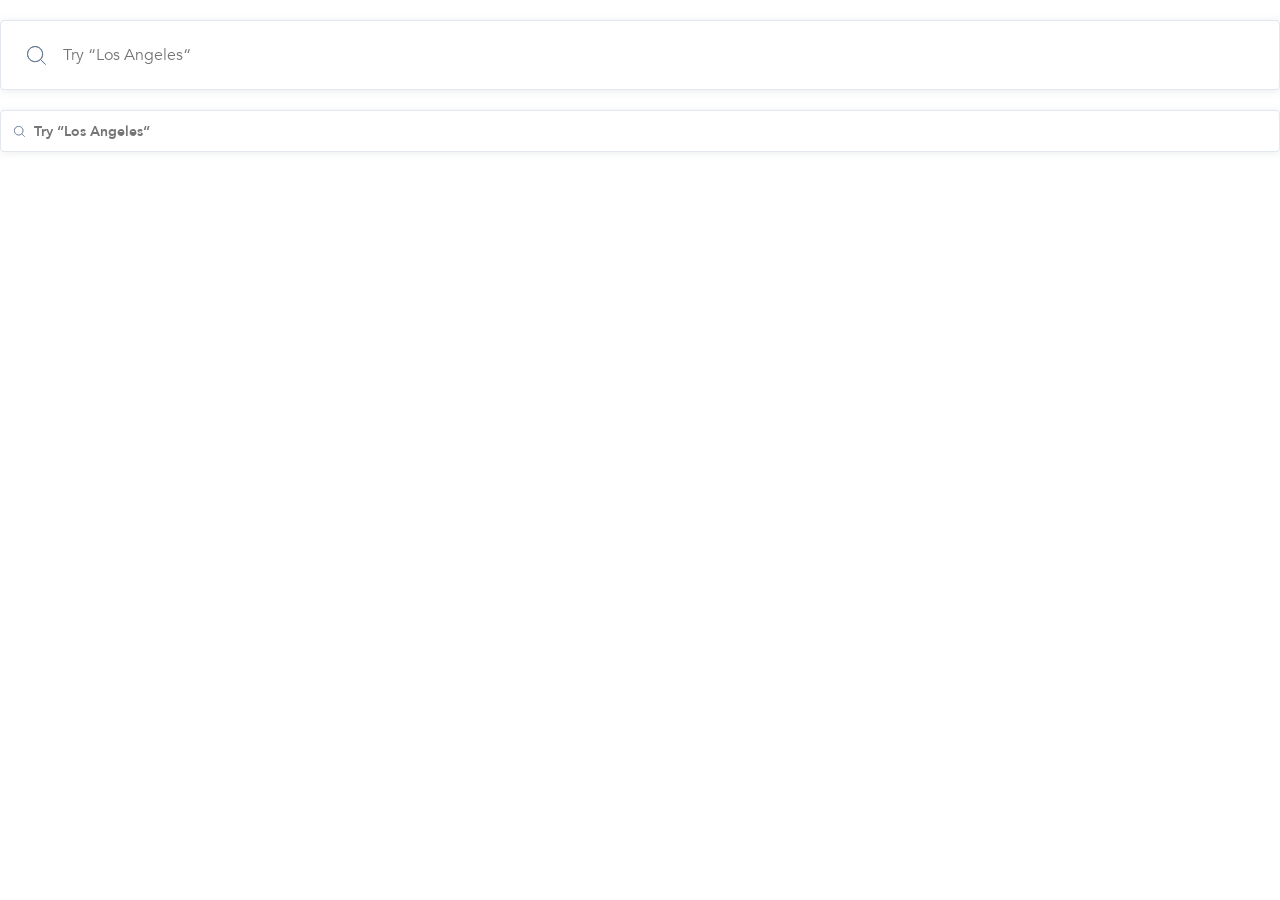
<file: index.html>
<!doctype html><html lang="en"><head><meta charset="utf-8"><meta name="viewport" content="width=device-width, user-scalable=no, initial-scale=1.0, maximum-scale=1.0, minimum-scale=1.0"><meta http-equiv="X-UA-Compatible" content="ie=edge"><title>Document</title><link rel="stylesheet" href="index.0d03fcd1.css"></head><body> <section class="bar"> <form class="bar__search" action="#" data-qa="big"> <input class="bar__input bar__input--large" type="text" data-qa="keypress" placeholder="Try “Los Angeles“"> </form> <form class="bar__search" action="#" data-qa="small"> <input class="bar__input bar__input--small" type="text" placeholder="Try “Los Angeles“"> </form> </section> </body></html>
</file>
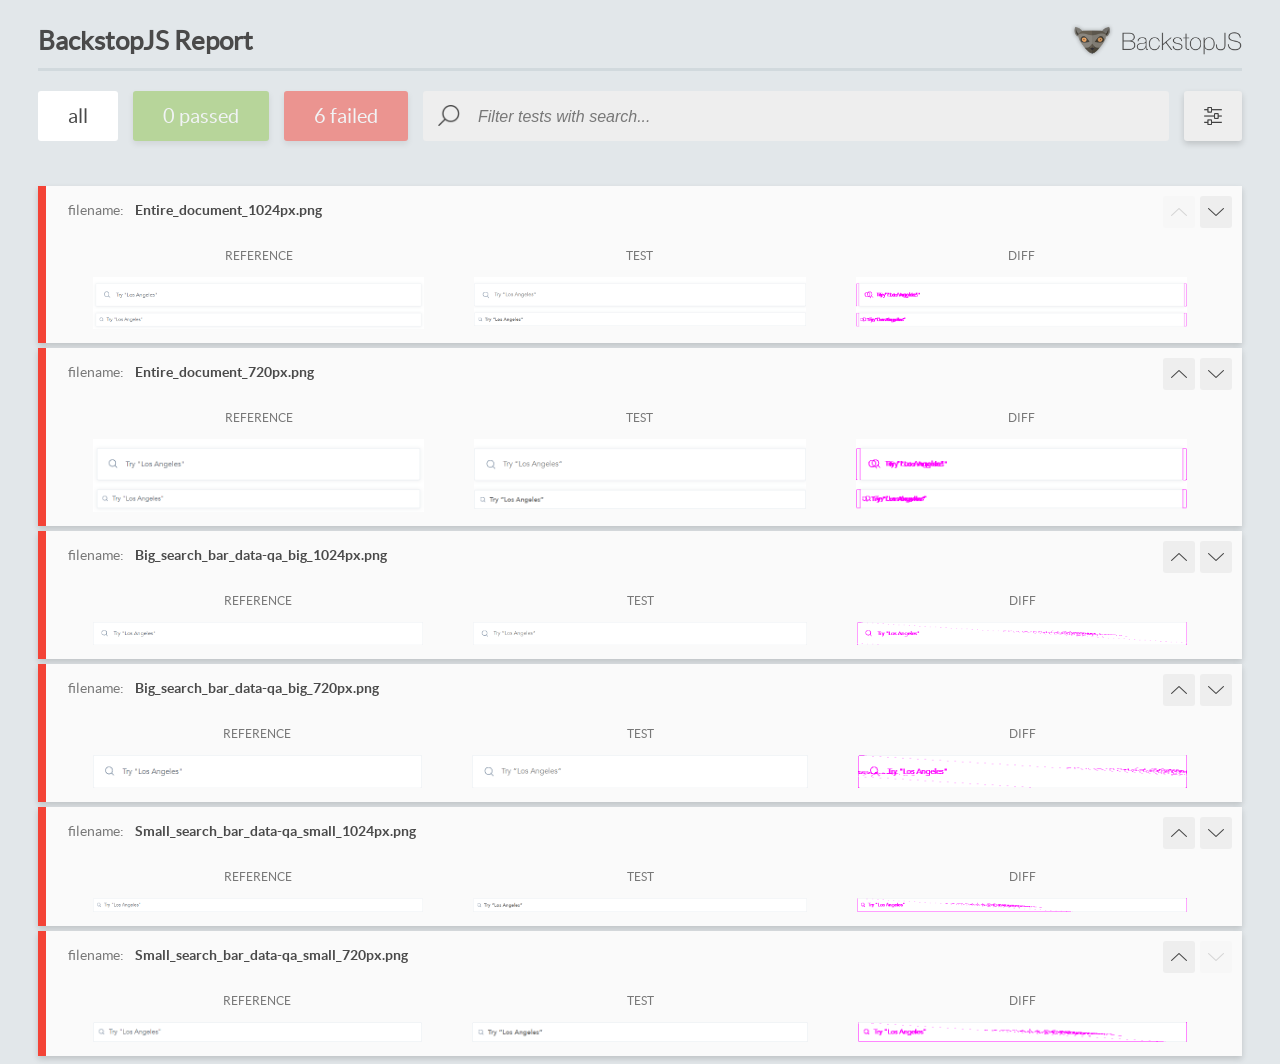
<file: report/html_report/index.html>
<!DOCTYPE html>
<html>
  <head>
    <meta charset="utf-8">
    <!-- Disable Cache -->
    <meta http-equiv="Cache-Control" content="no-cache, no-store, must-revalidate">
    <meta http-equiv="Pragma" content="no-cache">
    <meta http-equiv="Expires" content="0">

    <title>BackstopJS Report</title>

    <style>
      @font-face {
          font-family: 'latoregular';
          src: url('./assets/fonts/lato-regular-webfont.woff2') format('woff2'),
              url('./assets/fonts/lato-regular-webfont.woff') format('woff');
          font-weight: 400;
          font-style: normal;
      }
      @font-face {
          font-family: 'latobold';
          src: url('./assets/fonts/lato-bold-webfont.woff2') format('woff2'),
              url('./assets/fonts/lato-bold-webfont.woff') format('woff');
          font-weight: 700;
          font-style: normal;
      }

      .ReactModal__Body--open {
          overflow: hidden;
      }
      .ReactModal__Body--open .header {
        display: none;
      }

    </style>
  </head>
  <body style="background-color: #E2E7EA">
    <div id="root">

    </div>
    <script>
      function report (report) { // eslint-disable-line no-unused-vars
        window.tests = report;
      }
    </script>
    <script src="config.js"></script>
    <script src="index_bundle.js"></script>
  </body>
</html>
</file>
<file: index.0d03fcd1.css>
@font-face{font-family:Avenir;src:url(Avenir-Book.657c3568.ttf)format("truetype");font-weight:300;font-style:normal}@font-face{font-family:Avenir;src:url(Avenir-Heavy.01d9ab74.ttf)format("truetype");font-weight:900;font-style:normal}body{margin:0;padding:0;font-family:Avenir,sans-serif;font-weight:300}.bar__search{box-sizing:border-box;margin-top:20px;font-family:Avenir,sans-serif}.bar__input{box-sizing:inherit;border:1px solid #e1e7ed;border-radius:4px;width:100%;font-family:inherit;display:block}.bar__input--large{color:#3d4e61;background-color:#fff;background-image:url(search.ccd3c07b.svg);background-position:26px;background-repeat:no-repeat;background-size:19px;height:70px;padding:25px 20px 26px 62px;font-size:16px;box-shadow:1px 1px 8px #3d4e611a}.bar__input--small{color:#3d4e61;background-image:url(search.ccd3c07b.svg);background-position:13px;background-repeat:no-repeat;background-size:11px;height:42px;padding:12px 20px 11px 33px;font-size:14px;font-weight:900;box-shadow:1px 1px 8px #3d4e611a}.bar__input--large:hover,.bar__input--small:hover{box-shadow:0 3px 8px #3d4e6133}.bar__input--large:focus{background-image:url(search.ccd3c07b.svg),linear-gradient(#fff,#f6f6f7);background-position:26px,50%;background-repeat:no-repeat;background-size:19px,auto;outline:1px solid #e1e7ed;box-shadow:0 4px 4px #00000040}.bar__input--small:focus{box-shadow:none;background-image:url(search.ccd3c07b.svg),linear-gradient(#fff,#f6f6f7);background-position:13px,50%;background-repeat:no-repeat;background-size:11px,auto;outline:1px solid #e1e7ed}
/*# sourceMappingURL=index.0d03fcd1.css.map */
</file>
